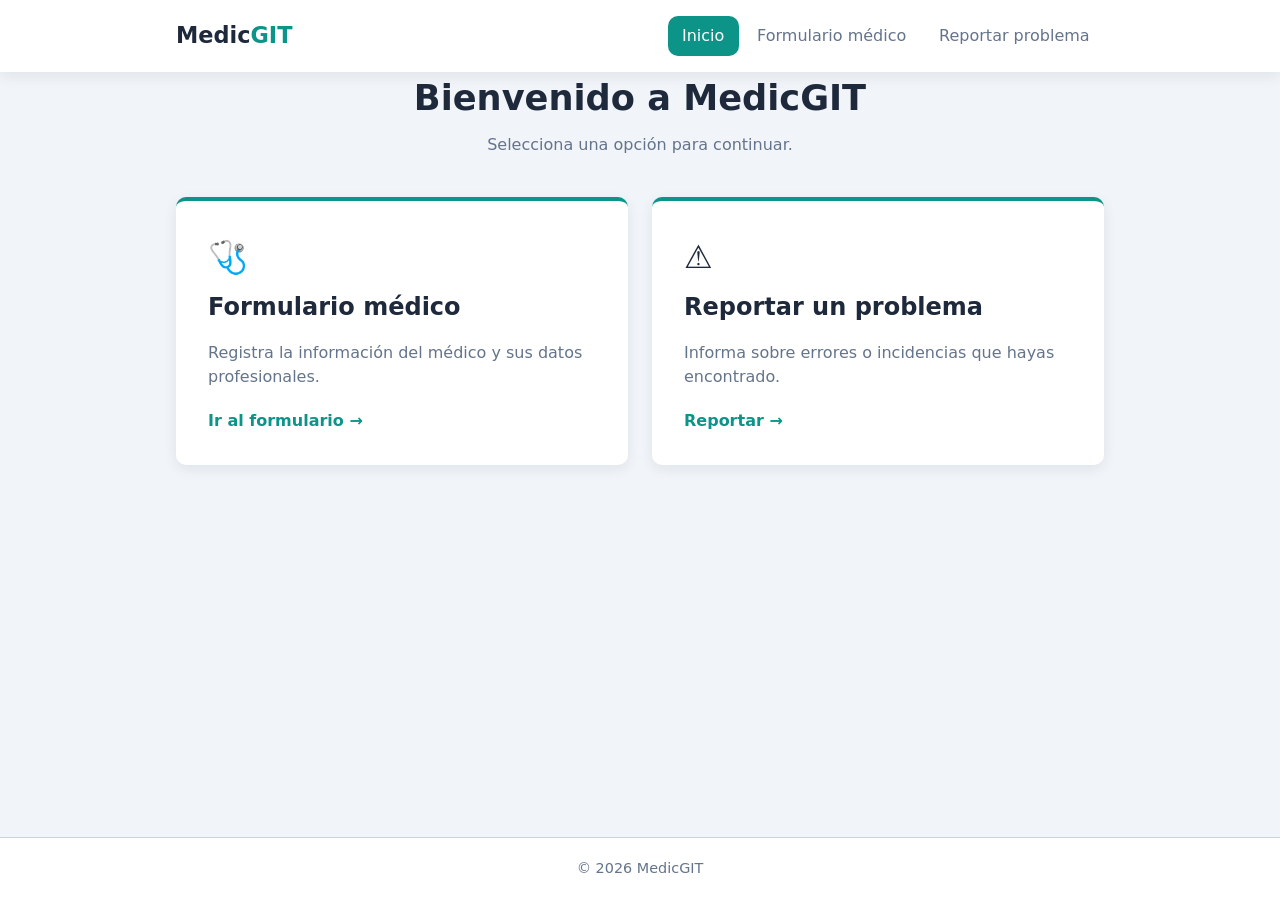
<file: index.html>
<!DOCTYPE html>
<html lang="es">
<head>
    <meta charset="UTF-8">
    <meta name="viewport" content="width=device-width, initial-scale=1.0">
    <title>MedicGIT | Inicio</title>
    <link rel="stylesheet" href="styles/styles.css">
</head>
<body>
    <header class="header">
        <div class="container header__inner">
            <a href="index.html" class="logo">Medic<span>GIT</span></a>
            <nav class="nav">
                <a href="index.html" class="nav__link nav__link--active">Inicio</a>
                <a href="pages/formulario-medico.html" class="nav__link">Formulario médico</a>
                <a href="pages/reportar-problema.html" class="nav__link">Reportar problema</a>
            </nav>
        </div>
    </header>

    <main class="container">
        <section class="hero">
            <h1>Bienvenido a MedicGIT</h1>
            <p>Selecciona una opción para continuar.</p>
        </section>

        <section class="cards">
            <a href="pages/formulario-medico.html" class="card">
                <div class="card__icon">🩺</div>
                <h2>Formulario médico</h2>
                <p>Registra la información del médico y sus datos profesionales.</p>
                <span class="card__action">Ir al formulario →</span>
            </a>
            <a href="pages/reportar-problema.html" class="card">
                <div class="card__icon">⚠️</div>
                <h2>Reportar un problema</h2>
                <p>Informa sobre errores o incidencias que hayas encontrado.</p>
                <span class="card__action">Reportar →</span>
            </a>
        </section>
    </main>

    <footer class="footer">
        <div class="container">© 2026 MedicGIT</div>
    </footer>
</body>
</html>
</file>
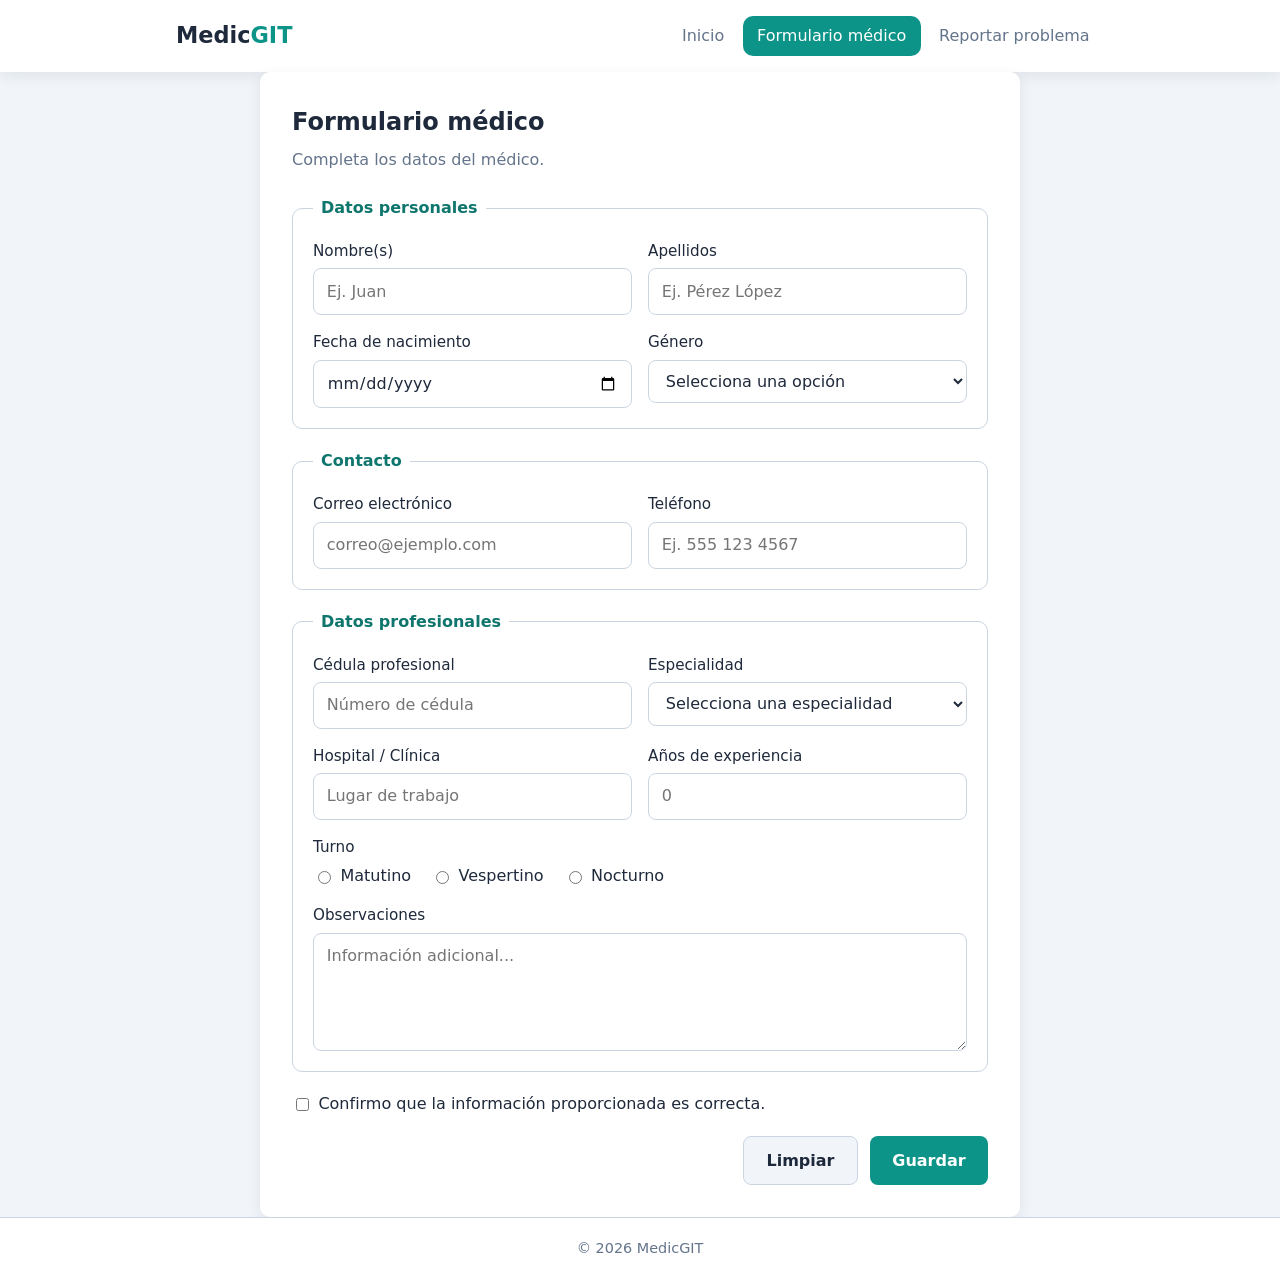
<file: pages/formulario-medico.html>
<!DOCTYPE html>
<html lang="es">
<head>
    <meta charset="UTF-8">
    <meta name="viewport" content="width=device-width, initial-scale=1.0">
    <title>MedicGIT | Formulario médico</title>
    <link rel="stylesheet" href="../styles/styles.css">
</head>
<body>
    <header class="header">
        <div class="container header__inner">
            <a href="../index.html" class="logo">Medic<span>GIT</span></a>
            <nav class="nav">
                <a href="../index.html" class="nav__link">Inicio</a>
                <a href="formulario-medico.html" class="nav__link nav__link--active">Formulario médico</a>
                <a href="reportar-problema.html" class="nav__link">Reportar problema</a>
            </nav>
        </div>
    </header>

    <main class="container">
        <section class="form-card">
            <h1>Formulario médico</h1>
            <p class="form-card__subtitle">Completa los datos del médico.</p>

            <form class="form">
                <fieldset class="form__group">
                    <legend>Datos personales</legend>
                    <div class="form__row">
                        <div class="form__field">
                            <label for="nombre">Nombre(s)</label>
                            <input type="text" id="nombre" name="nombre" placeholder="Ej. Juan">
                        </div>
                        <div class="form__field">
                            <label for="apellidos">Apellidos</label>
                            <input type="text" id="apellidos" name="apellidos" placeholder="Ej. Pérez López">
                        </div>
                    </div>
                    <div class="form__row">
                        <div class="form__field">
                            <label for="fecha-nacimiento">Fecha de nacimiento</label>
                            <input type="date" id="fecha-nacimiento" name="fecha-nacimiento">
                        </div>
                        <div class="form__field">
                            <label for="genero">Género</label>
                            <select id="genero" name="genero">
                                <option value="">Selecciona una opción</option>
                                <option value="masculino">Masculino</option>
                                <option value="femenino">Femenino</option>
                                <option value="otro">Otro</option>
                                <option value="no-especificar">Prefiero no especificar</option>
                            </select>
                        </div>
                    </div>
                </fieldset>

                <fieldset class="form__group">
                    <legend>Contacto</legend>
                    <div class="form__row">
                        <div class="form__field">
                            <label for="correo">Correo electrónico</label>
                            <input type="email" id="correo" name="correo" placeholder="correo@ejemplo.com">
                        </div>
                        <div class="form__field">
                            <label for="telefono">Teléfono</label>
                            <input type="tel" id="telefono" name="telefono" placeholder="Ej. 555 123 4567">
                        </div>
                    </div>
                </fieldset>

                <fieldset class="form__group">
                    <legend>Datos profesionales</legend>
                    <div class="form__row">
                        <div class="form__field">
                            <label for="cedula">Cédula profesional</label>
                            <input type="text" id="cedula" name="cedula" placeholder="Número de cédula">
                        </div>
                        <div class="form__field">
                            <label for="especialidad">Especialidad</label>
                            <select id="especialidad" name="especialidad">
                                <option value="">Selecciona una especialidad</option>
                                <option value="medicina-general">Medicina general</option>
                                <option value="pediatria">Pediatría</option>
                                <option value="cardiologia">Cardiología</option>
                                <option value="dermatologia">Dermatología</option>
                                <option value="ginecologia">Ginecología</option>
                                <option value="otra">Otra</option>
                            </select>
                        </div>
                    </div>
                    <div class="form__row">
                        <div class="form__field">
                            <label for="hospital">Hospital / Clínica</label>
                            <input type="text" id="hospital" name="hospital" placeholder="Lugar de trabajo">
                        </div>
                        <div class="form__field">
                            <label for="experiencia">Años de experiencia</label>
                            <input type="number" id="experiencia" name="experiencia" min="0" placeholder="0">
                        </div>
                    </div>
                    <div class="form__field">
                        <label>Turno</label>
                        <div class="form__options">
                            <label class="option"><input type="radio" name="turno" value="matutino"> Matutino</label>
                            <label class="option"><input type="radio" name="turno" value="vespertino"> Vespertino</label>
                            <label class="option"><input type="radio" name="turno" value="nocturno"> Nocturno</label>
                        </div>
                    </div>
                    <div class="form__field">
                        <label for="observaciones">Observaciones</label>
                        <textarea id="observaciones" name="observaciones" rows="4" placeholder="Información adicional..."></textarea>
                    </div>
                </fieldset>

                <label class="option">
                    <input type="checkbox" name="terminos"> Confirmo que la información proporcionada es correcta.
                </label>

                <div class="form__actions">
                    <button type="reset" class="btn btn--secondary">Limpiar</button>
                    <button type="submit" class="btn btn--primary">Guardar</button>
                </div>
            </form>
        </section>
    </main>

    <footer class="footer">
        <div class="container">© 2026 MedicGIT</div>
    </footer>
</body>
</html>
</file>
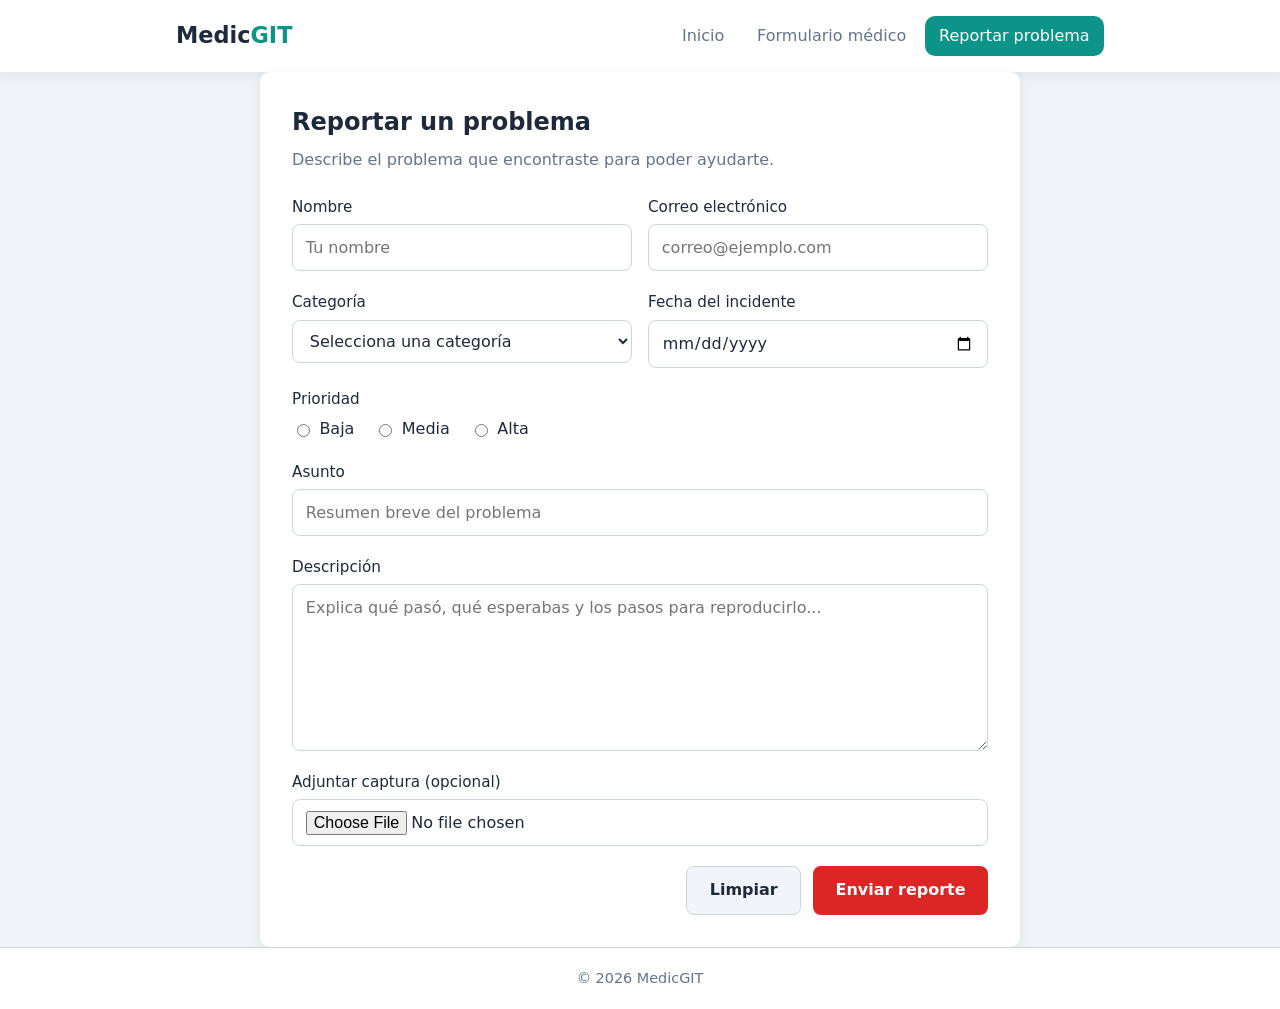
<file: pages/reportar-problema.html>
<!DOCTYPE html>
<html lang="es">
<head>
    <meta charset="UTF-8">
    <meta name="viewport" content="width=device-width, initial-scale=1.0">
    <title>MedicGIT | Reportar problema</title>
    <link rel="stylesheet" href="../styles/styles.css">
</head>
<body>
    <header class="header">
        <div class="container header__inner">
            <a href="../index.html" class="logo">Medic<span>GIT</span></a>
            <nav class="nav">
                <a href="../index.html" class="nav__link">Inicio</a>
                <a href="formulario-medico.html" class="nav__link">Formulario médico</a>
                <a href="reportar-problema.html" class="nav__link nav__link--active">Reportar problema</a>
            </nav>
        </div>
    </header>

    <main class="container">
        <section class="form-card">
            <h1>Reportar un problema</h1>
            <p class="form-card__subtitle">Describe el problema que encontraste para poder ayudarte.</p>

            <form class="form">
                <div class="form__row">
                    <div class="form__field">
                        <label for="nombre">Nombre</label>
                        <input type="text" id="nombre" name="nombre" placeholder="Tu nombre">
                    </div>
                    <div class="form__field">
                        <label for="correo">Correo electrónico</label>
                        <input type="email" id="correo" name="correo" placeholder="correo@ejemplo.com">
                    </div>
                </div>

                <div class="form__row">
                    <div class="form__field">
                        <label for="categoria">Categoría</label>
                        <select id="categoria" name="categoria">
                            <option value="">Selecciona una categoría</option>
                            <option value="error">Error del sistema</option>
                            <option value="formulario">Problema con el formulario</option>
                            <option value="acceso">Problema de acceso</option>
                            <option value="sugerencia">Sugerencia</option>
                            <option value="otro">Otro</option>
                        </select>
                    </div>
                    <div class="form__field">
                        <label for="fecha">Fecha del incidente</label>
                        <input type="date" id="fecha" name="fecha">
                    </div>
                </div>

                <div class="form__field">
                    <label>Prioridad</label>
                    <div class="form__options">
                        <label class="option"><input type="radio" name="prioridad" value="baja"> Baja</label>
                        <label class="option"><input type="radio" name="prioridad" value="media"> Media</label>
                        <label class="option"><input type="radio" name="prioridad" value="alta"> Alta</label>
                    </div>
                </div>

                <div class="form__field">
                    <label for="asunto">Asunto</label>
                    <input type="text" id="asunto" name="asunto" placeholder="Resumen breve del problema">
                </div>

                <div class="form__field">
                    <label for="descripcion">Descripción</label>
                    <textarea id="descripcion" name="descripcion" rows="6" placeholder="Explica qué pasó, qué esperabas y los pasos para reproducirlo..."></textarea>
                </div>

                <div class="form__field">
                    <label for="adjunto">Adjuntar captura (opcional)</label>
                    <input type="file" id="adjunto" name="adjunto" accept="image/*">
                </div>

                <div class="form__actions">
                    <button type="reset" class="btn btn--secondary">Limpiar</button>
                    <button type="submit" class="btn btn--danger">Enviar reporte</button>
                </div>
            </form>
        </section>
    </main>

    <footer class="footer">
        <div class="container">© 2026 MedicGIT</div>
    </footer>
</body>
</html>
</file>
<file: styles/styles.css>
/* ===== Variables ===== */
:root {
    --color-primary: #0d9488;
    --color-primary-dark: #0f766e;
    --color-danger: #dc2626;
    --color-danger-dark: #b91c1c;
    --color-bg: #f1f5f9;
    --color-surface: #ffffff;
    --color-text: #1e293b;
    --color-muted: #64748b;
    --color-border: #cbd5e1;
    --radius: 10px;
    --shadow: 0 4px 14px rgba(15, 23, 42, 0.08);
}

/* ===== Base ===== */
*,
*::before,
*::after {
    box-sizing: border-box;
}

body {
    margin: 0;
    font-family: "Segoe UI", system-ui, -apple-system, sans-serif;
    background: var(--color-bg);
    color: var(--color-text);
    line-height: 1.5;
    min-height: 100vh;
    display: flex;
    flex-direction: column;
}

main {
    flex: 1;
    padding: 2.5rem 0;
}

h1, h2 {
    margin: 0 0 0.5rem;
}

a {
    color: inherit;
    text-decoration: none;
}

.container {
    width: 100%;
    max-width: 960px;
    margin: 0 auto;
    padding: 0 1rem;
}

/* ===== Header ===== */
.header {
    background: var(--color-surface);
    box-shadow: var(--shadow);
}

.header__inner {
    display: flex;
    align-items: center;
    justify-content: space-between;
    flex-wrap: wrap;
    gap: 1rem;
    padding-top: 1rem;
    padding-bottom: 1rem;
}

.logo {
    font-size: 1.4rem;
    font-weight: 700;
}

.logo span {
    color: var(--color-primary);
}

.nav {
    display: flex;
    flex-wrap: wrap;
    gap: 0.25rem;
}

.nav__link {
    padding: 0.5rem 0.9rem;
    border-radius: var(--radius);
    color: var(--color-muted);
    font-weight: 500;
    transition: background 0.2s, color 0.2s;
}

.nav__link:hover {
    background: var(--color-bg);
    color: var(--color-text);
}

.nav__link--active {
    background: var(--color-primary);
    color: #fff;
}

.nav__link--active:hover {
    background: var(--color-primary-dark);
    color: #fff;
}

/* ===== Inicio ===== */
.hero {
    text-align: center;
    margin-bottom: 2.5rem;
}

.hero h1 {
    font-size: 2.2rem;
}

.hero p {
    color: var(--color-muted);
    margin: 0;
}

.cards {
    display: grid;
    grid-template-columns: repeat(auto-fit, minmax(260px, 1fr));
    gap: 1.5rem;
}

.card {
    background: var(--color-surface);
    border-radius: var(--radius);
    box-shadow: var(--shadow);
    padding: 2rem;
    display: flex;
    flex-direction: column;
    gap: 0.5rem;
    border-top: 4px solid var(--color-primary);
    transition: transform 0.2s, box-shadow 0.2s;
}

.card:hover {
    transform: translateY(-4px);
    box-shadow: 0 10px 24px rgba(15, 23, 42, 0.12);
}

.card__icon {
    font-size: 2rem;
}

.card p {
    color: var(--color-muted);
    margin: 0;
    flex: 1;
}

.card__action {
    color: var(--color-primary);
    font-weight: 600;
    margin-top: 0.75rem;
}

/* ===== Formularios ===== */
.form-card {
    background: var(--color-surface);
    border-radius: var(--radius);
    box-shadow: var(--shadow);
    padding: 2rem;
    max-width: 760px;
    margin: 0 auto;
}

.form-card__subtitle {
    color: var(--color-muted);
    margin: 0 0 1.5rem;
}

.form {
    display: flex;
    flex-direction: column;
    gap: 1.25rem;
}

.form__group {
    border: 1px solid var(--color-border);
    border-radius: var(--radius);
    padding: 1.25rem;
    margin: 0;
    display: flex;
    flex-direction: column;
    gap: 1rem;
}

.form__group legend {
    font-weight: 600;
    padding: 0 0.5rem;
    color: var(--color-primary-dark);
}

.form__row {
    display: grid;
    grid-template-columns: repeat(auto-fit, minmax(220px, 1fr));
    gap: 1rem;
}

.form__field {
    display: flex;
    flex-direction: column;
    gap: 0.35rem;
}

.form__field > label {
    font-weight: 500;
    font-size: 0.95rem;
}

input[type="text"],
input[type="email"],
input[type="tel"],
input[type="date"],
input[type="number"],
input[type="file"],
select,
textarea {
    width: 100%;
    padding: 0.65rem 0.8rem;
    border: 1px solid var(--color-border);
    border-radius: 8px;
    font: inherit;
    background: #fff;
    color: var(--color-text);
    transition: border-color 0.2s, box-shadow 0.2s;
}

input:focus,
select:focus,
textarea:focus {
    outline: none;
    border-color: var(--color-primary);
    box-shadow: 0 0 0 3px rgba(13, 148, 136, 0.2);
}

textarea {
    resize: vertical;
}

.form__options {
    display: flex;
    flex-wrap: wrap;
    gap: 1.25rem;
}

.option {
    display: inline-flex;
    align-items: center;
    gap: 0.4rem;
    cursor: pointer;
}

.option input {
    accent-color: var(--color-primary);
}

.form__actions {
    display: flex;
    justify-content: flex-end;
    gap: 0.75rem;
    flex-wrap: wrap;
}

/* ===== Botones ===== */
.btn {
    padding: 0.7rem 1.4rem;
    border: none;
    border-radius: 8px;
    font: inherit;
    font-weight: 600;
    cursor: pointer;
    transition: background 0.2s;
}

.btn--primary {
    background: var(--color-primary);
    color: #fff;
}

.btn--primary:hover {
    background: var(--color-primary-dark);
}

.btn--danger {
    background: var(--color-danger);
    color: #fff;
}

.btn--danger:hover {
    background: var(--color-danger-dark);
}

.btn--secondary {
    background: var(--color-bg);
    color: var(--color-text);
    border: 1px solid var(--color-border);
}

.btn--secondary:hover {
    background: #e2e8f0;
}

/* ===== Footer ===== */
.footer {
    background: var(--color-surface);
    color: var(--color-muted);
    text-align: center;
    padding: 1.25rem 0;
    font-size: 0.9rem;
    border-top: 1px solid var(--color-border);
}

/* ===== Responsive ===== */
@media (max-width: 600px) {
    .header__inner {
        flex-direction: column;
    }

    .form-card {
        padding: 1.25rem;
    }

    .form__actions .btn {
        flex: 1;
    }
}
</file>
